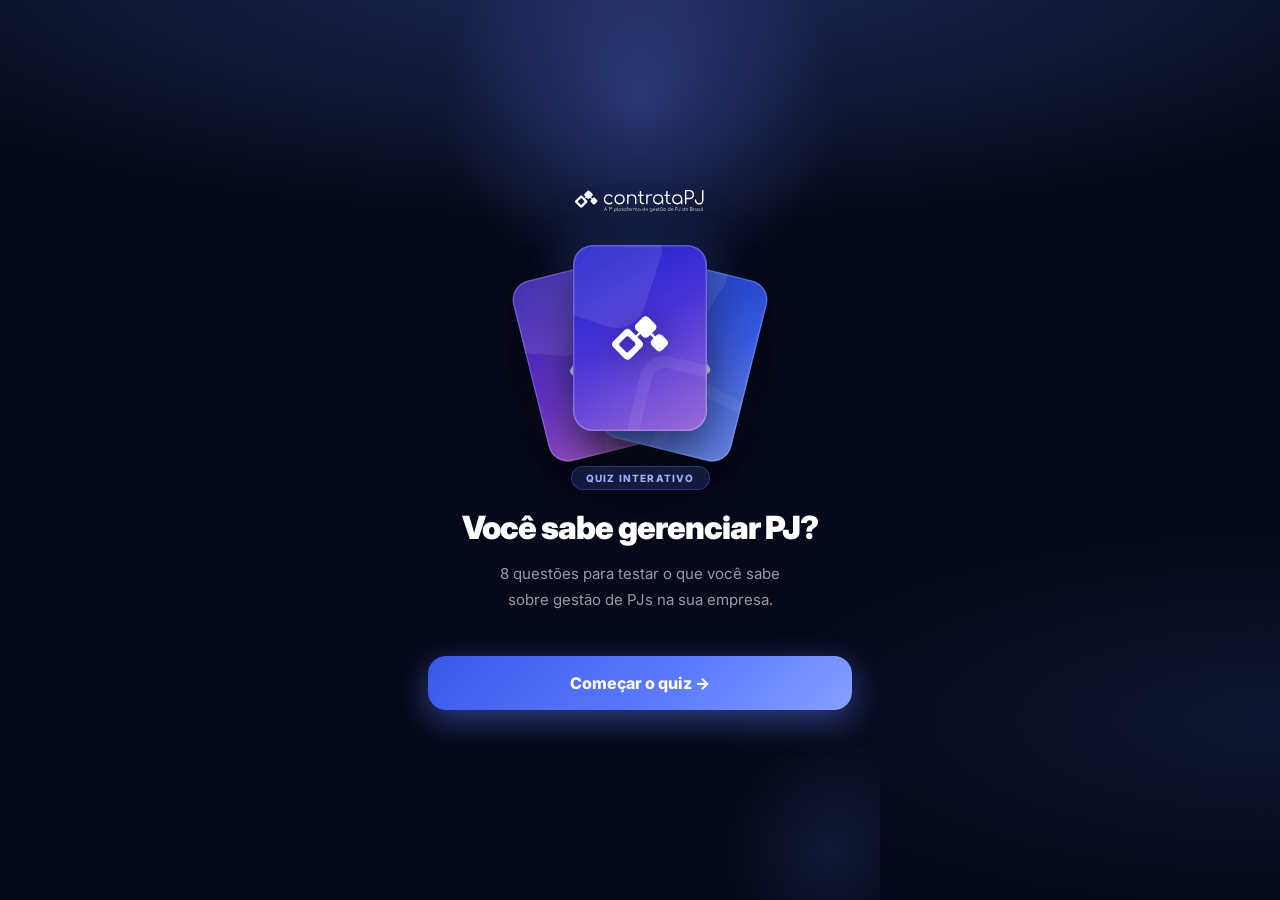
<file: play/index.html>
<!DOCTYPE html>
<html lang="pt-BR">
<head>
  <meta charset="UTF-8">
  <meta name="viewport" content="width=device-width, initial-scale=1.0">
  <meta name="theme-color" content="#0B0F2A">
  <title>Baralho PJ — Contrata PJ</title>
  <link rel="stylesheet" href="../css/main.css">
  <link rel="manifest" href="../manifest.json">
</head>
<body>

<!-- TELA: Splash -->
<div id="screen-splash" class="screen active">
  <div class="splash-wrap">
    <img src="../assets/logo.svg" alt="Contrata PJ" class="splash-logo">

    <!-- baralho em leque -->
    <div class="deck-hero" onclick="showScreen('screen-form')" role="button" aria-label="Começar o quiz">
      <div class="deck-card left">
        <img src="../assets/icon.svg" alt="" class="deck-card-logo">
      </div>
      <div class="deck-card right">
        <img src="../assets/icon.svg" alt="" class="deck-card-logo">
      </div>
      <div class="deck-card center">
        <img src="../assets/icon.svg" alt="" class="deck-card-logo">
      </div>
    </div>

    <div class="splash-badge">Quiz Interativo</div>
    <h1 class="splash-title">Você sabe gerenciar PJ?</h1>
    <p class="splash-sub">8 questões para testar o que você sabe sobre gestão de PJs na sua empresa.</p>
    <button class="splash-cta" onclick="showScreen('screen-form')">Começar o quiz →</button>
  </div>
</div>

<!-- TELA: Formulário de lead -->
<div id="screen-form" class="screen">
  <div class="app-header">
    <img src="../assets/logo.svg" alt="Contrata PJ">
    <span class="header-label">Cadastro</span>
  </div>
  <div class="form-wrap">
    <div style="margin-bottom:4px;">
      <h2 style="font-size:18px;font-weight:800;margin-bottom:6px;letter-spacing:-.01em;">Antes de começar</h2>
      <p style="font-size:13px;color:var(--text-dim);line-height:1.55;">Preencha seus dados para receber o resultado por e-mail.</p>
    </div>
    <div class="form-group">
      <label class="form-label" for="f-name">Nome completo</label>
      <input class="form-input" id="f-name" type="text" placeholder="João Silva" autocomplete="name">
      <span class="form-error" id="err-name">Nome obrigatório</span>
    </div>
    <div class="form-group">
      <label class="form-label" for="f-email">E-mail corporativo</label>
      <input class="form-input" id="f-email" type="email" placeholder="joao@empresa.com" autocomplete="email">
      <span class="form-error" id="err-email">E-mail válido obrigatório</span>
    </div>
    <div class="form-group">
      <label class="form-label" for="f-phone">Telefone / WhatsApp</label>
      <input class="form-input" id="f-phone" type="tel" placeholder="(11) 99999-9999" autocomplete="tel" inputmode="tel">
      <span class="form-error" id="err-phone">Telefone válido obrigatório</span>
    </div>
    <div class="form-group">
      <label class="form-label" for="f-company">Empresa</label>
      <input class="form-input" id="f-company" type="text" placeholder="Empresa S.A." autocomplete="organization">
      <span class="form-error" id="err-company">Empresa obrigatória</span>
    </div>
    <button class="btn btn-primary" style="margin:4px 0 0;width:100%;" onclick="submitForm()">Vamos lá →</button>
  </div>
</div>

<!-- TELA: Questão -->
<div id="screen-question" class="screen">
  <div class="app-header">
    <img src="../assets/logo.svg" alt="Contrata PJ">
    <span class="header-label" id="q-counter">1 / 8</span>
  </div>
  <div class="progress-wrap">
    <div class="progress-meta">
      <span class="pm-step" id="q-step">Questão 1 de 8</span>
      <span class="pm-left" id="q-left"></span>
    </div>
    <div class="progress-track">
      <div class="progress-fill" id="q-progress" style="width:0%"></div>
    </div>
  </div>
  <div class="deck-wrap">
    <div class="flip-card" id="q-flip" onclick="flipQuestionCard()">
      <div class="flip-inner" id="q-flip-inner">
        <!-- costas da carta -->
        <div class="flip-face flip-back v0" id="q-flip-back">
          <img src="../assets/icon.svg" alt="" class="card-back-logo">
          <div class="card-back-num" id="q-back-num">1</div>
          <div class="card-back-hint">
            <svg viewBox="0 0 24 24" fill="none" stroke="currentColor" stroke-width="2" stroke-linecap="round" stroke-linejoin="round" aria-hidden="true">
              <path d="M9 11l3 3L22 4"/><path d="M21 12v7a2 2 0 0 1-2 2H5a2 2 0 0 1-2-2V5a2 2 0 0 1 2-2h11"/>
            </svg>
            Toque para virar
          </div>
        </div>
        <!-- frente da carta (pergunta) -->
        <div class="flip-face flip-front">
          <span class="q-number" id="q-number">1</span>
          <span class="card-tag" id="q-tag">Questão 1</span>
          <p class="card-question" id="q-text"></p>
        </div>
      </div>
    </div>
  </div>
  <div class="choices" id="q-choices"></div>
</div>

<!-- TELA: Revelação -->
<div id="screen-reveal" class="screen">
  <div class="app-header">
    <img src="../assets/logo.svg" alt="Contrata PJ">
    <span class="header-label" id="r-counter">1 / 8</span>
  </div>
  <div class="progress-wrap">
    <div class="progress-meta">
      <span class="pm-step" id="r-step">Questão 1 de 8</span>
      <span class="pm-left" id="r-left"></span>
    </div>
    <div class="progress-track">
      <div class="progress-fill" id="r-progress" style="width:0%"></div>
    </div>
  </div>
  <div class="card-surface">
    <span class="q-number" id="r-number">1</span>
    <span class="card-tag" id="r-tag">Questão 1</span>
    <p class="card-question dimmed" id="r-text"></p>
  </div>
  <div class="choices" id="r-choices"></div>
  <div style="padding:14px 0 8px;">
    <div class="reveal-box" id="r-box">
      <div class="reveal-label" id="r-label">Por que esta é a certa?</div>
      <p class="reveal-text" id="r-explanation"></p>
    </div>
  </div>
  <button class="btn btn-primary" id="btn-next" onclick="nextQuestion()">Próxima →</button>
</div>

<!-- TELA: Resultado -->
<div id="screen-result" class="screen">
  <div class="app-header">
    <img src="../assets/logo.svg" alt="Contrata PJ">
  </div>
  <div class="score-wrap" id="result-hero">
    <div class="result-alert" id="result-alert">
      <span class="result-alert-icon" id="result-icon"></span>
      <span class="result-alert-text" id="result-headline"></span>
    </div>
    <div class="score-circle" id="res-score">0</div>
    <h2 class="score-title" id="res-title">0 de 8 acertos!</h2>
    <p class="score-sub" id="res-message"></p>
  </div>
  <div style="padding:4px 0;">
    <button class="btn btn-coral" id="btn-cta" onclick="openCTA()">Falar com um especialista →</button>
    <button class="btn btn-secondary" onclick="showWrongAnswers()">Ver respostas que errei</button>
  </div>
  <div id="wrong-list" class="hidden" style="padding:0 14px 20px;"></div>
</div>

<script src="../data/cards.js"></script>
<script>
  let state = { lead: null, quiz: [], currentIndex: 0, answers: [], score: 0 };

  function showScreen(id) {
    document.querySelectorAll('.screen').forEach(s => s.classList.remove('active'));
    document.getElementById(id).classList.add('active');
    window.scrollTo(0, 0);
  }

  function submitForm() {
    const name    = document.getElementById('f-name').value.trim();
    const email   = document.getElementById('f-email').value.trim();
    const phone   = document.getElementById('f-phone').value.trim();
    const company = document.getElementById('f-company').value.trim();
    const emailRe = /^[^\s@]+@[^\s@]+\.[^\s@]+$/;
    const phoneOk = phone.replace(/\D/g, '').length >= 10; // DDD + número

    setError('err-name',    'f-name',    !name,                'Nome obrigatório');
    setError('err-email',   'f-email',   !emailRe.test(email), 'E-mail válido obrigatório');
    setError('err-phone',   'f-phone',   !phoneOk,             'Telefone válido obrigatório');
    setError('err-company', 'f-company', !company,             'Empresa obrigatória');

    if (!name || !emailRe.test(email) || !phoneOk || !company) return;

    state.lead = { name, email, phone, company, timestamp: new Date().toISOString() };
    state.quiz = pickQuiz();          // sorteia 8 questões do banco
    state.currentIndex = 0;
    state.answers = [];
    state.score = 0;
    showQuestion(0);
  }

  function setError(errId, inputId, show, msg) {
    const err   = document.getElementById(errId);
    const input = document.getElementById(inputId);
    err.textContent = msg;
    err.classList.toggle('visible', show);
    input.classList.toggle('error', show);
  }

  // "Faltam N questões" — quantas ainda restam APÓS a questão atual
  function remainingLabel(index) {
    const left = state.quiz.length - (index + 1);
    if (left <= 0)   return 'Última questão!';
    if (left === 1)  return 'Falta 1 questão';
    return `Faltam ${left} questões`;
  }

  function showQuestion(index) {
    const card    = state.quiz[index];
    const pct     = (index / state.quiz.length) * 100;
    const letters = ['A', 'B', 'C', 'D'];

    document.getElementById('q-counter').textContent   = `${index + 1} / ${state.quiz.length}`;
    document.getElementById('q-tag').textContent        = `Questão ${index + 1}`;
    document.getElementById('q-text').textContent       = card.question;
    document.getElementById('q-number').textContent     = index + 1;
    document.getElementById('q-back-num').textContent   = index + 1;
    document.getElementById('q-progress').style.width  = pct + '%';
    document.getElementById('q-step').textContent       = `Questão ${index + 1} de ${state.quiz.length}`;
    document.getElementById('q-left').textContent       = remainingLabel(index);

    // alterna a variação de verso da carta
    document.getElementById('q-flip-back').className = 'flip-face flip-back v' + (index % 4);
    // reseta a carta para o estado "virada para baixo"
    document.getElementById('q-flip-inner').classList.remove('flipped');
    const container = document.getElementById('q-choices');
    container.classList.remove('revealed');
    container.innerHTML = '';
    card.options.forEach((opt, i) => {
      const btn = document.createElement('button');
      btn.className = 'choice';
      btn.innerHTML = `<span class="choice-letter">${letters[i]}</span>${opt}`;
      btn.onclick = () => selectAnswer(index, i);
      container.appendChild(btn);
    });

    showScreen('screen-question');
  }

  function flipQuestionCard() {
    const inner = document.getElementById('q-flip-inner');
    if (inner.classList.contains('flipped')) return;
    inner.classList.add('flipped');
    // revela as alternativas após a carta terminar de virar
    setTimeout(() => {
      document.getElementById('q-choices').classList.add('revealed');
    }, 380);
  }

  function selectAnswer(cardIndex, chosenIndex) {
    state.answers[cardIndex] = chosenIndex;
    const correct = chosenIndex === state.quiz[cardIndex].correctIndex;
    if (correct) state.score++;
    showReveal(cardIndex, chosenIndex, correct);
  }

  function showReveal(cardIndex, chosenIndex, correct) {
    const card    = state.quiz[cardIndex];
    const letters = ['A', 'B', 'C', 'D'];
    const pct     = ((cardIndex + 1) / state.quiz.length) * 100;

    document.getElementById('r-counter').textContent  = `${cardIndex + 1} / ${state.quiz.length}`;
    document.getElementById('r-text').textContent     = card.question;
    document.getElementById('r-number').textContent   = cardIndex + 1;
    document.getElementById('r-progress').style.width = pct + '%';
    document.getElementById('r-step').textContent     = `Questão ${cardIndex + 1} de ${state.quiz.length}`;
    document.getElementById('r-left').textContent     =
      cardIndex === state.quiz.length - 1 ? 'Fim do quiz!' : remainingLabel(cardIndex);

    const tag = document.getElementById('r-tag');
    tag.textContent = correct ? '✓ Acertou!' : '✗ Errou desta';
    tag.className   = correct ? 'card-tag correct' : 'card-tag wrong';

    const container = document.getElementById('r-choices');
    container.innerHTML = '';
    card.options.forEach((opt, i) => {
      const div = document.createElement('div');
      const suffix = i === card.correctIndex ? ' ✓' : (i === chosenIndex ? ' ✗' : '');
      div.className = 'choice' +
        (i === card.correctIndex ? ' correct' : i === chosenIndex ? ' wrong' : ' dimmed');
      div.innerHTML = `<span class="choice-letter">${letters[i]}</span>${opt}${suffix}`;
      container.appendChild(div);
    });

    const box   = document.getElementById('r-box');
    const label = document.getElementById('r-label');
    const expEl = document.getElementById('r-explanation');
    box.className     = correct ? 'reveal-box' : 'reveal-box wrong-reveal';
    label.className   = correct ? 'reveal-label' : 'reveal-label wrong';
    label.textContent = correct
      ? `Por que ${letters[card.correctIndex]} é a certa?`
      : `A certa era ${letters[card.correctIndex]} — por quê?`;
    expEl.className   = correct ? 'reveal-text' : 'reveal-text wrong';
    expEl.textContent = card.explanation;

    document.getElementById('btn-next').textContent =
      cardIndex === state.quiz.length - 1 ? 'Ver resultado →' : 'Próxima →';

    showScreen('screen-reveal');
  }

  function nextQuestion() {
    const next = state.currentIndex + 1;
    if (next >= state.quiz.length) {
      saveLead();
      showResult();
    } else {
      state.currentIndex = next;
      showQuestion(next);
    }
  }

  const ICON_DANGER  = '<svg viewBox="0 0 24 24" fill="none" stroke="currentColor" stroke-width="2.5" stroke-linecap="round" stroke-linejoin="round"><path d="M10.29 3.86 1.82 18a2 2 0 0 0 1.71 3h16.94a2 2 0 0 0 1.71-3L13.71 3.86a2 2 0 0 0-3.42 0z"/><line x1="12" y1="9" x2="12" y2="13"/><line x1="12" y1="17" x2="12.01" y2="17"/></svg>';
  const ICON_WARNING = '<svg viewBox="0 0 24 24" fill="none" stroke="currentColor" stroke-width="2.5" stroke-linecap="round" stroke-linejoin="round"><polyline points="23 6 13.5 15.5 8.5 10.5 1 18"/><polyline points="17 6 23 6 23 12"/></svg>';
  const ICON_SUCCESS = '<svg viewBox="0 0 24 24" fill="none" stroke="currentColor" stroke-width="2.5" stroke-linecap="round" stroke-linejoin="round"><circle cx="12" cy="8" r="6"/><path d="M15.477 12.89 17 22l-5-3-5 3 1.523-9.11"/></svg>';

  // faixas de resultado (8 questões) — alertas sensacionalistas
  const TIERS = [
    {
      max: 3, cls: 'tier-danger', icon: ICON_DANGER, headline: 'Atenção!',
      message: 'Sua gestão de PJ pode estar EXPOSTA a riscos trabalhistas e fiscais graves. Cada brecha dessas pode virar processo — e custar muito caro. Bora resolver isso agora?'
    },
    {
      max: 6, cls: 'tier-warning', icon: ICON_WARNING, headline: 'Você está no caminho',
      message: 'Você manda bem no básico — mas ainda há brechas perigosas que podem sair caro. Falta pouco para blindar de vez a sua operação PJ.'
    },
    {
      max: 8, cls: 'tier-success', icon: ICON_SUCCESS, headline: 'Muito bem!',
      message: 'Impressionante! Você domina a gestão de PJ. Quer ver como a Contrata PJ leva a sua operação para o próximo nível?'
    }
  ];

  function showResult() {
    const s    = state.score;
    const tier = TIERS.find(t => s <= t.max);

    document.getElementById('res-score').textContent   = s;
    document.getElementById('res-title').textContent   = `${s} de ${state.quiz.length} corretas!`;
    document.getElementById('res-message').textContent = tier.message;

    document.getElementById('result-alert').className   = 'result-alert ' + tier.cls;
    document.getElementById('result-icon').innerHTML    = tier.icon;
    document.getElementById('result-headline').textContent = tier.headline;

    // colore o hero e o círculo conforme a faixa
    document.getElementById('result-hero').className = 'score-wrap ' + tier.cls;
    document.getElementById('res-score').className   = 'score-circle ' + tier.cls;

    showScreen('screen-result');
  }

  function openCTA() {
    window.open('https://wa.me/5511999999999?text=Ol%C3%A1!%20Fiz%20o%20quiz%20do%20CONARH%20e%20quero%20saber%20mais.', '_blank');
  }

  function showWrongAnswers() {
    const list    = document.getElementById('wrong-list');
    const letters = ['A', 'B', 'C', 'D'];
    list.classList.remove('hidden');
    list.innerHTML = '<h3 style="font-size:13px;font-weight:700;margin-bottom:14px;color:var(--text-dim);text-transform:uppercase;letter-spacing:.06em;">Respostas que você errou</h3>';
    state.quiz.forEach((card, i) => {
      if (state.answers[i] !== card.correctIndex) {
        list.innerHTML += `
          <div style="margin-bottom:12px;padding:14px;background:var(--card-bg);border:1px solid var(--border);border-radius:var(--radius);font-size:13px;">
            <p style="margin-bottom:8px;font-weight:600;line-height:1.5;">${i + 1}. ${card.question}</p>
            <p style="color:#FCA5A5;font-size:12px;">Sua resposta: ${letters[state.answers[i]]} — ${card.options[state.answers[i]]}</p>
            <p style="color:#5EFFA0;margin-top:4px;font-size:12px;">Certa: ${letters[card.correctIndex]} — ${card.options[card.correctIndex]}</p>
          </div>`;
      }
    });
  }

  // URL da Edge Function — troque pela URL real após linkar o projeto Supabase
  const EDGE_FN_URL = 'https://kisteehhsgnyufyrvxxh.supabase.co/functions/v1/save-lead';

  function saveLead() {
    const lead = {
      ...state.lead,
      score: state.score,
      total: state.quiz.length,
      answers: [...state.answers],
      quizIds: state.quiz.map(c => c.id),   // quais questões caíram (banco aleatório)
    };

    // salva localmente (fallback offline)
    const leads = JSON.parse(localStorage.getItem('cpj_leads') || '[]');
    leads.push(lead);
    localStorage.setItem('cpj_leads', JSON.stringify(leads));

    // envia para o Supabase (fire-and-forget — não bloqueia o fluxo)
    fetch(EDGE_FN_URL, {
      method: 'POST',
      headers: { 'Content-Type': 'application/json' },
      body: JSON.stringify({
        name:    lead.name,
        email:   lead.email,
        phone:   lead.phone,
        company: lead.company,
        score:   lead.score,
        total:   lead.total,
        answers: lead.answers,
        quizIds: lead.quizIds,
        event:   'CONARH 2026',
      }),
    }).catch(() => {
      // falha silenciosa — o dado já está salvo no localStorage
    });
  }
</script>
<script>
  if ('serviceWorker' in navigator) navigator.serviceWorker.register('../sw.js');
</script>
</body>
</html>
</file>
<file: css/main.css>
@import url('https://fonts.googleapis.com/css2?family=Inter:wght@400;500;600;700;800;900&display=swap');

/* ─── Tokens ──────────────────────────────────────────────── */
:root {
  --bg:        #06091A;
  --bg-card:   #0C1030;
  --bg-input:  #101538;
  --bg-choice: #121640;
  --blue:      #5E7CFF;
  --blue-dark: #3A58E8;
  --blue-glow: rgba(94,124,255,0.45);
  --coral:     #FF4F61;
  --coral-glow:rgba(255,79,97,0.4);
  --green:     #00D46A;
  --green-glow:rgba(0,212,106,0.35);
  --text:      #FFFFFF;
  --text-sub:  rgba(255,255,255,0.6);
  --text-dim:  rgba(255,255,255,0.35);
  --border:    rgba(255,255,255,0.07);
  --radius:    18px;
  --radius-sm: 14px;
  --ease:      cubic-bezier(0.16, 1, 0.3, 1);
}

*, *::before, *::after { box-sizing: border-box; margin: 0; padding: 0; }

/* ─── Body ────────────────────────────────────────────────── */
body {
  background: var(--bg);
  background-image:
    radial-gradient(ellipse 120% 50% at 50% -5%,  rgba(94,124,255,0.28) 0%, transparent 60%),
    radial-gradient(ellipse 80%  40% at 100% 80%,  rgba(94,124,255,0.10) 0%, transparent 55%);
  color: var(--text);
  font-family: 'Inter', system-ui, -apple-system, sans-serif;
  min-height: 100dvh;
  max-width: 480px;
  margin: 0 auto;
  -webkit-font-smoothing: antialiased;
}

/* ─── Screens ─────────────────────────────────────────────── */
.screen { display: none; }
.screen.active { display: block; animation: fadeUp .25s var(--ease) both; }

@keyframes fadeUp {
  from { opacity: 0; transform: translateY(12px); }
  to   { opacity: 1; transform: translateY(0); }
}

/* ─── Header ──────────────────────────────────────────────── */
.app-header {
  display: flex;
  align-items: center;
  justify-content: space-between;
  padding: 16px 20px;
  border-bottom: 1px solid var(--border);
  background: rgba(6,9,26,0.9);
  backdrop-filter: blur(20px);
  -webkit-backdrop-filter: blur(20px);
  position: sticky;
  top: 0;
  z-index: 20;
}
.app-header img { width: 108px; }
.header-label {
  font-size: 11px;
  font-weight: 800;
  color: var(--text-sub);
  letter-spacing: .12em;
  text-transform: uppercase;
}

/* ─── Progress ────────────────────────────────────────────── */
.progress-wrap { padding: 14px 20px 18px; }
.progress-meta {
  display: flex;
  justify-content: space-between;
  align-items: baseline;
  margin-bottom: 9px;
  font-size: 12px;
  font-weight: 600;
}
.progress-meta .pm-step { color: var(--text-dim); letter-spacing: .01em; }
.progress-meta .pm-left { color: var(--blue); font-weight: 800; }
.progress-track {
  height: 4px;
  background: rgba(255,255,255,0.07);
  border-radius: 100px;
  overflow: hidden;
}
.progress-fill {
  height: 100%;
  background: linear-gradient(90deg, var(--blue-dark), var(--blue), #88A0FF);
  border-radius: 100px;
  transition: width .5s var(--ease);
  box-shadow: 0 0 12px var(--blue-glow);
}

/* ─── Question number label (tag) ─────────────────────────── */
.card-tag {
  display: inline-flex;
  align-items: center;
  gap: 6px;
  padding: 4px 12px;
  border-radius: 100px;
  font-size: 10px;
  font-weight: 800;
  letter-spacing: .12em;
  text-transform: uppercase;
  background: rgba(94,124,255,0.18);
  color: #99AFFF;
  border: 1px solid rgba(94,124,255,0.3);
  margin-bottom: 14px;
}
.card-tag.correct {
  background: rgba(0,212,106,0.18);
  color: #00D46A;
  border-color: rgba(0,212,106,0.4);
}
.card-tag.wrong {
  background: rgba(255,79,97,0.18);
  color: #FF8090;
  border-color: rgba(255,79,97,0.4);
}

/* ─── Card surface ────────────────────────────────────────── */
.card-surface {
  position: relative;
  background: var(--bg-card);
  border-bottom: 1px solid var(--border);
  padding: 0 20px 22px;
  overflow: hidden;
}

/* accent stripe no topo do card */
.card-surface::before {
  content: '';
  display: block;
  height: 3px;
  margin: 0 -20px 20px;
  background: linear-gradient(90deg, var(--blue-dark), var(--blue), transparent);
}

.card-question {
  font-size: 18px;
  line-height: 1.55;
  font-weight: 700;
  color: #FFFFFF;
  letter-spacing: -.01em;
}
.card-question.dimmed {
  opacity: .45;
  font-size: 14px;
  font-weight: 500;
  letter-spacing: 0;
}

/* número decorativo no canto — removido para não sobrepor o texto */
.card-surface .q-number { display: none; }

/* ─── Flip card (baralho) ─────────────────────────────────── */
.deck-wrap {
  padding: 24px 20px 8px;
  perspective: 1400px;
}

.flip-card {
  position: relative;
  width: 100%;
  min-height: 230px;
  cursor: pointer;
  -webkit-tap-highlight-color: transparent;
}

.flip-inner {
  position: relative;
  width: 100%;
  min-height: 230px;
  transition: transform .7s var(--ease);
  transform-style: preserve-3d;
}
.flip-inner.flipped { transform: rotateY(180deg); }

.flip-face {
  position: absolute;
  inset: 0;
  width: 100%;
  height: 100%;
  border-radius: 22px;
  backface-visibility: hidden;
  -webkit-backface-visibility: hidden;
  overflow: hidden;
}

/* costas da carta — gradiente azul→roxo + motivo geométrico */
.flip-back {
  display: flex;
  flex-direction: column;
  align-items: center;
  justify-content: center;
  gap: 20px;
  background: linear-gradient(150deg, #1B1FC9 0%, #4733D6 45%, #9C6BD8 100%);
  box-shadow:
    inset 0 0 0 1.5px rgba(255,255,255,0.18),
    0 16px 48px rgba(0,0,0,0.5),
    0 0 60px rgba(94,124,255,0.22);
}

/* variações de gradiente do verso (alternam por questão) */
.flip-back.v0 { background: linear-gradient(150deg, #1B1FC9 0%, #4733D6 45%, #9C6BD8 100%); }
.flip-back.v1 { background: linear-gradient(150deg, #2A1AA8 0%, #6B33C9 50%, #C86BC8 100%); }
.flip-back.v2 { background: linear-gradient(150deg, #1438C0 0%, #3A5BE0 50%, #6E8BE8 100%); }
.flip-back.v3 { background: linear-gradient(150deg, #3320B0 0%, #5B3BD6 50%, #8A5BE0 100%); }

/* formas decorativas (motivo de quadrados arredondados, como no logo) */
.flip-back::before {
  content: '';
  position: absolute;
  top: -50px;
  left: -40px;
  width: 200px;
  height: 200px;
  border-radius: 48px;
  background: rgba(255,255,255,0.10);
  transform: rotate(18deg);
  box-shadow:
    120px 30px 0 -30px rgba(255,255,255,0.06),
    -10px 160px 0 -40px rgba(255,255,255,0.05);
  pointer-events: none;
}
.flip-back::after {
  content: '';
  position: absolute;
  bottom: -60px;
  right: -50px;
  width: 220px;
  height: 220px;
  border-radius: 52px;
  border: 18px solid rgba(255,255,255,0.07);
  transform: rotate(14deg);
  pointer-events: none;
}

.card-back-logo {
  width: 88px;
  height: 88px;
  filter: brightness(0) invert(1) drop-shadow(0 4px 20px rgba(0,0,0,0.35));
  position: relative;
  z-index: 1;
}
.card-back-num {
  display: flex;
  align-items: center;
  justify-content: center;
  width: 40px;
  height: 40px;
  border-radius: 12px;
  font-size: 18px;
  font-weight: 900;
  color: #FFFFFF;
  background: rgba(255,255,255,0.16);
  border: 1.5px solid rgba(255,255,255,0.25);
  backdrop-filter: blur(4px);
  position: relative;
  z-index: 1;
}
.card-back-hint {
  display: inline-flex;
  align-items: center;
  gap: 7px;
  font-size: 11px;
  font-weight: 700;
  letter-spacing: .14em;
  text-transform: uppercase;
  color: rgba(255,255,255,0.85);
  position: relative;
  z-index: 1;
  animation: hintPulse 1.8s ease-in-out infinite;
}
.card-back-hint svg { width: 16px; height: 16px; }

@keyframes hintPulse {
  0%, 100% { opacity: .6; transform: translateY(0); }
  50%      { opacity: 1; transform: translateY(-2px); }
}

/* frente da carta (pergunta) */
.flip-front {
  transform: rotateY(180deg);
  display: flex;
  flex-direction: column;
  justify-content: center;
  padding: 24px 22px;
  background: linear-gradient(160deg, #11163C 0%, #0B0F2E 100%);
  border: 1.5px solid rgba(255,255,255,0.12);
  box-shadow:
    inset 0 1px 0 rgba(255,255,255,0.08),
    0 12px 40px rgba(0,0,0,0.45);
}
.flip-front::before {
  content: '';
  position: absolute;
  top: 0; left: 0; right: 0;
  height: 4px;
  background: linear-gradient(90deg, var(--blue-dark), var(--blue), transparent);
}
.flip-front .q-number { display: none; }

/* ─── Choices ─────────────────────────────────────────────── */
.choices {
  background: var(--bg-card);
  border-bottom: 1px solid var(--border);
  padding: 8px 16px 18px;
  display: flex;
  flex-direction: column;
  gap: 10px;
}
/* alternativas escondidas até a carta virar (apenas na tela de questão) */
#q-choices:not(.revealed) { display: none; }

.choice {
  display: flex;
  align-items: center;
  gap: 12px;
  padding: 0 16px 0 0;
  min-height: 56px;
  border-radius: var(--radius-sm);
  border: 1.5px solid rgba(255,255,255,0.08);
  background: var(--bg-choice);
  color: #FFFFFF;
  font-family: inherit;
  font-size: 14px;
  font-weight: 500;
  cursor: pointer;
  text-align: left;
  width: 100%;
  overflow: hidden;
  transition: border-color .15s, background .15s, transform .1s, box-shadow .2s;
  -webkit-tap-highlight-color: transparent;
  opacity: 0;
  animation: choiceIn .3s var(--ease) both;
}
.choice:nth-child(1) { animation-delay: .04s; }
.choice:nth-child(2) { animation-delay: .10s; }
.choice:nth-child(3) { animation-delay: .16s; }
.choice:nth-child(4) { animation-delay: .22s; }

@keyframes choiceIn {
  from { opacity: 0; transform: translateX(-8px); }
  to   { opacity: 1; transform: translateX(0); }
}

.choice:hover:not(:disabled):not(.correct):not(.wrong):not(.dimmed) {
  border-color: var(--blue);
  background: rgba(94,124,255,0.12);
  box-shadow: 0 0 0 1px rgba(94,124,255,0.3);
  transform: translateX(3px);
}
.choice:active:not(:disabled):not(.correct):not(.wrong):not(.dimmed) {
  transform: translateX(1px) scale(0.99);
}

.choice.correct {
  border-color: var(--green);
  background: rgba(0,212,106,0.1);
  box-shadow: 0 0 0 1px rgba(0,212,106,0.35), 0 0 20px rgba(0,212,106,0.1);
}
.choice.wrong {
  border-color: var(--coral);
  background: rgba(255,79,97,0.1);
  box-shadow: 0 0 0 1px rgba(255,79,97,0.35);
}
.choice.dimmed { opacity: .2; }
.choice:disabled { cursor: default; }

/* letter badge — coluna colorida à esquerda */
.choice-letter {
  display: flex;
  align-items: center;
  justify-content: center;
  align-self: stretch;
  min-width: 48px;
  font-size: 13px;
  font-weight: 900;
  background: rgba(94,124,255,0.25);
  color: #FFFFFF;
  letter-spacing: 0;
  flex-shrink: 0;
  border-right: 1px solid rgba(255,255,255,0.06);
}
.choice.correct .choice-letter {
  background: rgba(0,212,106,0.3);
  color: #FFFFFF;
  border-right-color: rgba(0,212,106,0.2);
}
.choice.wrong .choice-letter {
  background: rgba(255,79,97,0.3);
  color: #FFFFFF;
  border-right-color: rgba(255,79,97,0.2);
}
.choice.dimmed .choice-letter { background: rgba(255,255,255,0.06); }

/* ─── Reveal ──────────────────────────────────────────────── */
.reveal-box {
  margin: 16px 16px 4px;
  padding: 16px 18px;
  border-radius: var(--radius);
  background: linear-gradient(135deg, rgba(0,212,106,0.12) 0%, rgba(0,212,106,0.05) 100%);
  border: 1px solid rgba(0,212,106,0.28);
  animation: slideUp .25s var(--ease) both;
}
.reveal-box.wrong-reveal {
  background: linear-gradient(135deg, rgba(255,79,97,0.12) 0%, rgba(255,79,97,0.05) 100%);
  border-color: rgba(255,79,97,0.28);
}

@keyframes slideUp {
  from { opacity: 0; transform: translateY(10px); }
  to   { opacity: 1; transform: translateY(0); }
}

.reveal-label {
  font-size: 10px;
  font-weight: 800;
  letter-spacing: .12em;
  text-transform: uppercase;
  color: var(--green);
  margin-bottom: 8px;
}
.reveal-label.wrong { color: #FF8090; }

.reveal-text {
  font-size: 14px;
  line-height: 1.7;
  color: rgba(255,255,255,0.82);
}

/* ─── Buttons ─────────────────────────────────────────────── */
.btn {
  display: block;
  width: calc(100% - 32px);
  margin: 12px 16px;
  padding: 16px 22px;
  border: none;
  border-radius: var(--radius);
  font-family: inherit;
  font-size: 15px;
  font-weight: 700;
  cursor: pointer;
  text-align: center;
  transition: transform .12s, box-shadow .15s, opacity .15s;
  -webkit-tap-highlight-color: transparent;
  letter-spacing: .01em;
}
.btn:active { transform: scale(0.974); }
.btn:disabled { opacity: 0.35; cursor: not-allowed; transform: none; }

.btn-primary {
  background: linear-gradient(135deg, var(--blue-dark) 0%, var(--blue) 60%, #88A0FF 100%);
  color: #fff;
  box-shadow: 0 6px 24px var(--blue-glow);
}
.btn-primary:hover { opacity: .92; box-shadow: 0 8px 32px rgba(94,124,255,0.55); }

.btn-coral {
  background: linear-gradient(135deg, #D93040 0%, var(--coral) 60%, #FF7A87 100%);
  color: #fff;
  box-shadow: 0 6px 24px var(--coral-glow);
}
.btn-coral:hover { opacity: .92; box-shadow: 0 8px 32px rgba(255,79,97,0.5); }

.btn-secondary {
  background: rgba(255,255,255,0.06);
  border: 1.5px solid rgba(255,255,255,0.12);
  color: var(--text-sub);
  font-size: 14px;
}
.btn-secondary:hover { background: rgba(255,255,255,0.1); border-color: rgba(255,255,255,0.2); }

/* ─── Form ────────────────────────────────────────────────── */
.form-wrap { padding: 28px 20px; display: flex; flex-direction: column; gap: 20px; }
.form-group { display: flex; flex-direction: column; gap: 8px; }

.form-label {
  font-size: 11px;
  font-weight: 700;
  color: var(--text-sub);
  text-transform: uppercase;
  letter-spacing: .09em;
}

.form-input {
  background: var(--bg-input);
  border: 1.5px solid rgba(255,255,255,0.1);
  border-radius: var(--radius-sm);
  padding: 15px 16px;
  color: #FFFFFF;
  font-family: inherit;
  font-size: 15px;
  outline: none;
  width: 100%;
  min-height: 54px;
  transition: border-color .15s, box-shadow .15s;
}
.form-input::placeholder { color: var(--text-dim); }
.form-input:focus { border-color: var(--blue); box-shadow: 0 0 0 4px rgba(94,124,255,0.18); }
.form-input.error { border-color: var(--coral); box-shadow: 0 0 0 4px rgba(255,79,97,0.15); }

.form-error { font-size: 12px; color: #FF8090; font-weight: 600; display: none; }
.form-error.visible { display: block; }

/* ─── Score / Resultado ───────────────────────────────────── */
.score-wrap {
  background: var(--bg-card);
  border-bottom: 1px solid var(--border);
  padding: 48px 20px 36px;
  text-align: center;
  position: relative;
  overflow: hidden;
}
.score-wrap::before {
  content: '';
  position: absolute;
  inset: 0;
  background: radial-gradient(ellipse 80% 60% at 50% 0%, rgba(94,124,255,0.15) 0%, transparent 60%);
  pointer-events: none;
}

.score-circle {
  position: relative;
  width: 120px;
  height: 120px;
  border-radius: 50%;
  background: linear-gradient(145deg, #0E1540, #0A1030);
  border: 3px solid var(--blue);
  box-shadow:
    0 0 0 10px rgba(94,124,255,0.08),
    0 0 50px rgba(94,124,255,0.4),
    inset 0 1px 0 rgba(255,255,255,0.1);
  display: flex;
  align-items: center;
  justify-content: center;
  margin: 0 auto 28px;
  font-size: 42px;
  font-weight: 900;
  color: #FFFFFF;
  animation: popIn .45s var(--ease) both;
}

@keyframes popIn {
  from { transform: scale(0.5); opacity: 0; }
  to   { transform: scale(1);   opacity: 1; }
}

.score-title { font-size: 22px; font-weight: 800; margin-bottom: 10px; letter-spacing: -.02em; }
.score-sub { font-size: 14px; color: var(--text-sub); line-height: 1.7; max-width: 290px; margin: 0 auto; }

/* ─── Faixas de resultado (alerta sensacionalista) ─────────── */
.result-alert {
  position: relative;
  z-index: 1;
  display: flex;
  flex-direction: column;
  align-items: center;
  gap: 10px;
  max-width: 320px;
  margin: 0 auto 26px;
  padding: 18px 22px;
  border-radius: 18px;
}
.result-alert-icon {
  width: 52px;
  height: 52px;
  display: flex;
  align-items: center;
  justify-content: center;
}
.result-alert-icon svg { width: 100%; height: 100%; }
.result-alert-text {
  font-size: 23px;
  font-weight: 900;
  line-height: 1.15;
  letter-spacing: .03em;
  text-transform: uppercase;
}

/* ATENÇÃO — danger (pulsa e treme para chamar atenção) */
.result-alert.tier-danger {
  background: linear-gradient(135deg, rgba(255,79,97,0.20), rgba(255,79,97,0.06));
  border: 1.5px solid rgba(255,79,97,0.55);
  color: #FF6675;
  animation: alertPulse 1.3s ease-in-out infinite;
}
.result-alert.tier-danger .result-alert-icon {
  animation: alertShake 1.3s ease-in-out infinite;
}
@keyframes alertPulse {
  0%,100% { box-shadow: 0 0 0 0 rgba(255,79,97,0), 0 0 24px rgba(255,79,97,0.25); }
  50%     { box-shadow: 0 0 0 7px rgba(255,79,97,0.12), 0 0 44px rgba(255,79,97,0.55); }
}
@keyframes alertShake {
  0%,100% { transform: rotate(0deg)  scale(1);    }
  20%     { transform: rotate(-9deg) scale(1.10); }
  40%     { transform: rotate(9deg)  scale(1.10); }
  60%     { transform: rotate(-5deg) scale(1.05); }
  80%     { transform: rotate(5deg)  scale(1.05); }
}

/* NO CAMINHO — warning */
.result-alert.tier-warning {
  background: linear-gradient(135deg, rgba(255,176,32,0.18), rgba(255,176,32,0.05));
  border: 1.5px solid rgba(255,176,32,0.5);
  color: #FFC04D;
}

/* MUITO BEM — success */
.result-alert.tier-success {
  background: linear-gradient(135deg, rgba(0,212,106,0.18), rgba(0,212,106,0.05));
  border: 1.5px solid rgba(0,212,106,0.5);
  color: #2BE38A;
}

/* círculo de pontuação por faixa */
.score-circle.tier-danger  { border-color: var(--coral); box-shadow: 0 0 0 10px rgba(255,79,97,0.08),  0 0 50px rgba(255,79,97,0.45),  inset 0 1px 0 rgba(255,255,255,0.1); }
.score-circle.tier-warning { border-color: #FFB020;      box-shadow: 0 0 0 10px rgba(255,176,32,0.08), 0 0 50px rgba(255,176,32,0.45), inset 0 1px 0 rgba(255,255,255,0.1); }
.score-circle.tier-success { border-color: var(--green); box-shadow: 0 0 0 10px rgba(0,212,106,0.08),  0 0 50px rgba(0,212,106,0.45),  inset 0 1px 0 rgba(255,255,255,0.1); }

/* halo do hero por faixa */
.score-wrap.tier-danger::before  { background: radial-gradient(ellipse 80% 60% at 50% 0%, rgba(255,79,97,0.18) 0%, transparent 60%); }
.score-wrap.tier-warning::before { background: radial-gradient(ellipse 80% 60% at 50% 0%, rgba(255,176,32,0.16) 0%, transparent 60%); }
.score-wrap.tier-success::before { background: radial-gradient(ellipse 80% 60% at 50% 0%, rgba(0,212,106,0.16) 0%, transparent 60%); }

@media (prefers-reduced-motion: reduce) {
  .result-alert.tier-danger,
  .result-alert.tier-danger .result-alert-icon { animation: none; }
}

/* ─── Presenter ───────────────────────────────────────────── */
.presenter-section { padding: 24px 20px; }
.presenter-section + .presenter-section { border-top: 1px solid var(--border); }

.presenter-title {
  font-size: 10px;
  font-weight: 800;
  text-transform: uppercase;
  letter-spacing: .12em;
  color: var(--text-dim);
  margin-bottom: 14px;
}

.qr-wrap { display: flex; justify-content: center; padding: 16px 0 8px; }
.qr-wrap canvas, .qr-wrap img {
  border-radius: 16px;
  padding: 16px;
  background: #fff;
}

.lead-count {
  font-size: 56px;
  font-weight: 900;
  background: linear-gradient(135deg, var(--blue-dark), var(--blue), #88A0FF);
  -webkit-background-clip: text;
  -webkit-text-fill-color: transparent;
  background-clip: text;
  line-height: 1.1;
}
.lead-count-label { font-size: 13px; color: var(--text-sub); margin-top: 6px; }

.leads-table { width: 100%; border-collapse: collapse; font-size: 12px; }
.leads-table th {
  text-align: left; padding: 8px 6px;
  color: var(--text-dim); font-weight: 700;
  font-size: 10px; text-transform: uppercase; letter-spacing: .08em;
  border-bottom: 1px solid var(--border);
}
.leads-table td { padding: 11px 6px; border-bottom: 1px solid var(--border); color: var(--text-sub); }
.leads-table td:first-child { color: #FFFFFF; font-weight: 600; }

/* ─── Splash ──────────────────────────────────────────────── */
.splash-wrap {
  display: flex;
  flex-direction: column;
  align-items: center;
  justify-content: center;
  min-height: 100dvh;
  padding: 48px 28px;
  text-align: center;
  position: relative;
  overflow: hidden;
}
.splash-wrap::before {
  content: '';
  position: absolute;
  top: -100px;
  left: 50%;
  transform: translateX(-50%);
  width: 400px;
  height: 400px;
  border-radius: 50%;
  background: radial-gradient(circle, rgba(94,124,255,0.3) 0%, transparent 70%);
  pointer-events: none;
}
.splash-wrap::after {
  content: '';
  position: absolute;
  bottom: -60px;
  right: -60px;
  width: 220px;
  height: 220px;
  border-radius: 50%;
  background: radial-gradient(circle, rgba(94,124,255,0.12) 0%, transparent 70%);
  pointer-events: none;
}

.splash-logo { width: 130px; margin-bottom: 28px; position: relative; z-index: 1; }

.splash-badge {
  display: inline-flex;
  align-items: center;
  gap: 6px;
  padding: 5px 14px;
  border-radius: 100px;
  font-size: 10px;
  font-weight: 800;
  letter-spacing: .12em;
  text-transform: uppercase;
  background: rgba(94,124,255,0.18);
  color: #99AFFF;
  border: 1px solid rgba(94,124,255,0.3);
  margin-bottom: 20px;
  position: relative;
  z-index: 1;
}

.splash-title {
  font-size: 32px;
  font-weight: 900;
  line-height: 1.1;
  margin-bottom: 16px;
  letter-spacing: -.03em;
  color: #FFFFFF;
  position: relative;
  z-index: 1;
}
.splash-sub {
  font-size: 15px;
  color: var(--text-sub);
  line-height: 1.7;
  margin-bottom: 44px;
  max-width: 280px;
  position: relative;
  z-index: 1;
}

.splash-cta {
  width: 100%;
  padding: 17px 28px;
  border: none;
  border-radius: var(--radius);
  background: linear-gradient(135deg, var(--blue-dark) 0%, var(--blue) 60%, #88A0FF 100%);
  color: #fff;
  font-family: inherit;
  font-size: 16px;
  font-weight: 800;
  cursor: pointer;
  box-shadow: 0 10px 32px var(--blue-glow);
  transition: box-shadow .2s, transform .12s;
  -webkit-tap-highlight-color: transparent;
  position: relative;
  z-index: 1;
}
.splash-cta:hover  { box-shadow: 0 14px 40px rgba(94,124,255,0.6); }
.splash-cta:active { transform: scale(0.975); }

/* ─── Baralho em leque (splash) ───────────────────────────── */
.deck-hero {
  position: relative;
  width: 100%;
  height: 196px;
  display: flex;
  align-items: center;
  justify-content: center;
  margin-bottom: 30px;
  z-index: 1;
  cursor: pointer;
  -webkit-tap-highlight-color: transparent;
}

.deck-card {
  position: absolute;
  width: 134px;
  height: 186px;
  border-radius: 20px;
  display: flex;
  align-items: center;
  justify-content: center;
  overflow: hidden;
  box-shadow:
    inset 0 0 0 1.5px rgba(255,255,255,0.18),
    0 18px 44px rgba(0,0,0,0.55);
  transition: transform .45s var(--ease);
}
/* motivo geométrico em cada carta */
.deck-card::before {
  content: '';
  position: absolute;
  top: -34px;
  left: -28px;
  width: 110px;
  height: 110px;
  border-radius: 28px;
  background: rgba(255,255,255,0.1);
  transform: rotate(18deg);
  pointer-events: none;
}
.deck-card::after {
  content: '';
  position: absolute;
  bottom: -30px;
  right: -26px;
  width: 100px;
  height: 100px;
  border-radius: 26px;
  border: 12px solid rgba(255,255,255,0.07);
  transform: rotate(14deg);
  pointer-events: none;
}

.deck-card-logo {
  width: 56px;
  height: 56px;
  filter: brightness(0) invert(1) drop-shadow(0 3px 14px rgba(0,0,0,0.4));
  position: relative;
  z-index: 1;
}

.deck-card.left {
  background: linear-gradient(150deg, #2A1AA8 0%, #6B33C9 50%, #C86BC8 100%);
  transform: rotate(-14deg) translate(-48px, 10px);
}
.deck-card.right {
  background: linear-gradient(150deg, #1438C0 0%, #3A5BE0 50%, #6E8BE8 100%);
  transform: rotate(14deg) translate(48px, 10px);
}
.deck-card.center {
  background: linear-gradient(150deg, #1B1FC9 0%, #4733D6 45%, #9C6BD8 100%);
  z-index: 2;
  box-shadow:
    inset 0 0 0 1.5px rgba(255,255,255,0.22),
    0 22px 50px rgba(0,0,0,0.6),
    0 0 60px rgba(94,124,255,0.3);
  animation: deckFloat 3.5s ease-in-out infinite;
}

@keyframes deckFloat {
  0%, 100% { transform: translateY(0) rotate(0deg); }
  50%      { transform: translateY(-8px) rotate(0deg); }
}

/* abre o leque ao passar o mouse / focar */
.deck-hero:hover .deck-card.left  { transform: rotate(-20deg) translate(-62px, 6px); }
.deck-hero:hover .deck-card.right { transform: rotate(20deg)  translate(62px, 6px); }

/* ─── Utility ─────────────────────────────────────────────── */
.hidden { display: none !important; }

@media (prefers-reduced-motion: reduce) {
  *, *::before, *::after { animation-duration: 0.01ms !important; transition-duration: 0.01ms !important; }
}
</file>
